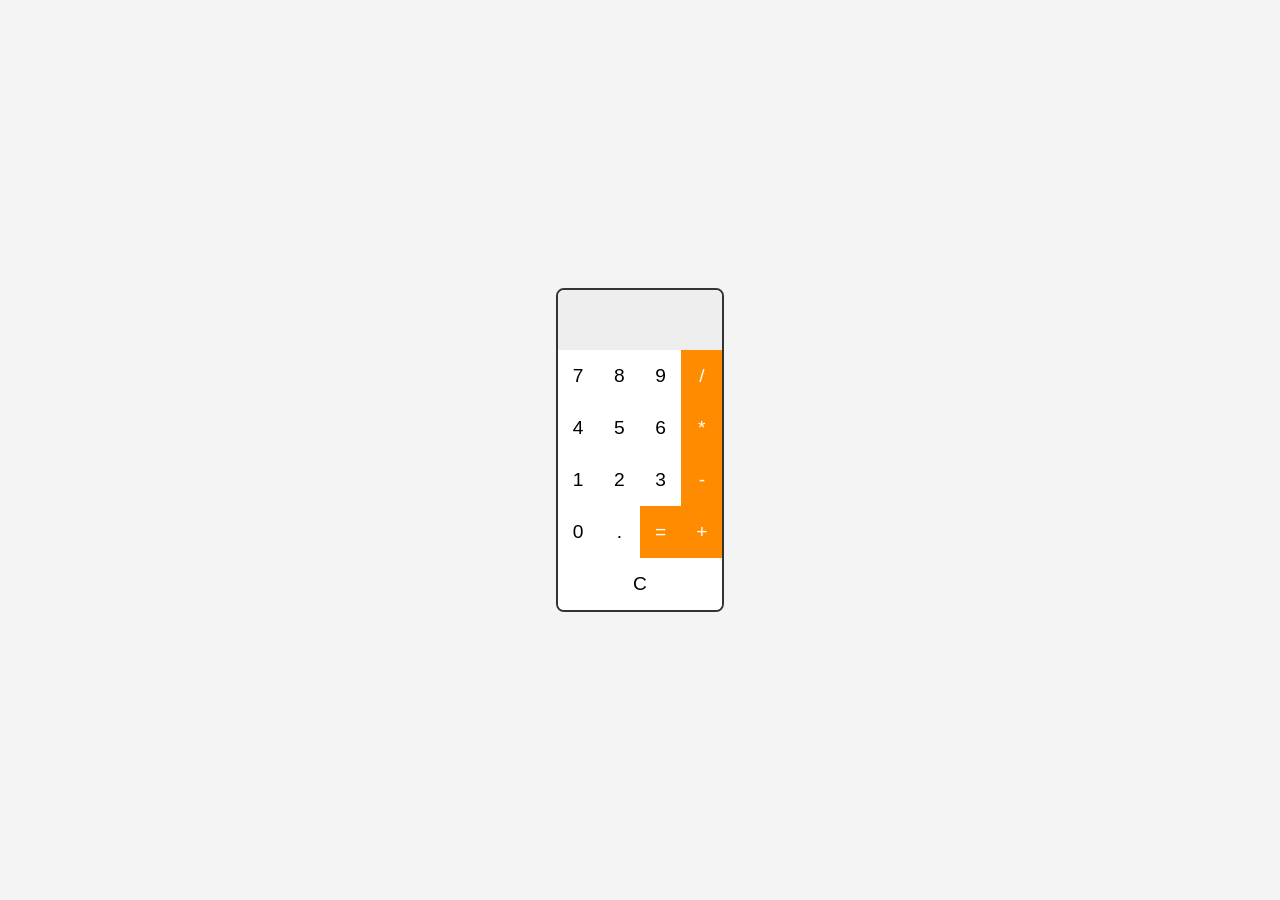
<file: 02-Simple Calculator/index.html>
<!DOCTYPE html>
<html lang="en">
    <head>
        <meta charset="UTF-8" />
        <meta name="viewport" content="width=device-width, initial-scale=1.0" />
        <title>Simple Calculator || 100 JavaScript Projects</title>
        <!-- Styles  -->
        <link rel="stylesheet" href="style.css" />
    </head>

    <body>
        <div id="calculator">
            <div id="display"></div>

            <div id="keyboard">
                <button>7</button>
                <button>8</button>
                <button>9</button>
                <button class="operator">/</button>

                <button>4</button>
                <button>5</button>
                <button>6</button>
                <button class="operator">*</button>

                <button>1</button>
                <button>2</button>
                <button>3</button>
                <button class="operator">-</button>

                <button>0</button>
                <button>.</button>
                <button class="operator">=</button>
                <button class="operator">+</button>

                <button>C</button>
            </div>
        </div>

        <!-- Script Includes -->
        <script src="index.js"></script>
    </body>
</html>
</file>
<file: 02-Simple Calculator/style.css>
* {
    margin: 0;
    padding: 0;
    box-sizing: border-box;
}
body {
    font-family: "Arial", sans-serif;
    display: flex;
    justify-content: center;
    align-items: center;
    height: 100vh;
    margin: 0;
    background-color: #f4f4f4;
}
#calculator {
    border: 2px solid #333;
    border-radius: 8px;
    overflow: hidden;
}
#display {
    height: 60px;
    text-align: right;
    font-size: 1.5em;
    padding: 0 10px;
    background-color: #eee;
}
#keyboard {
    display: grid;
    grid-template-columns: repeat(4, 1fr);
}
#keyboard > *:last-child {
    grid-column: span 4;
}
button {
    border: none;
    font-size: 1.2em;
    padding: 15px;
    cursor: pointer;
    outline: none;
    background-color: #fff;
}
button:active {
    background-color: #ccc;
}
button.operator {
    background-color: #ff8c00;
    color: #fff;
}
</file>
